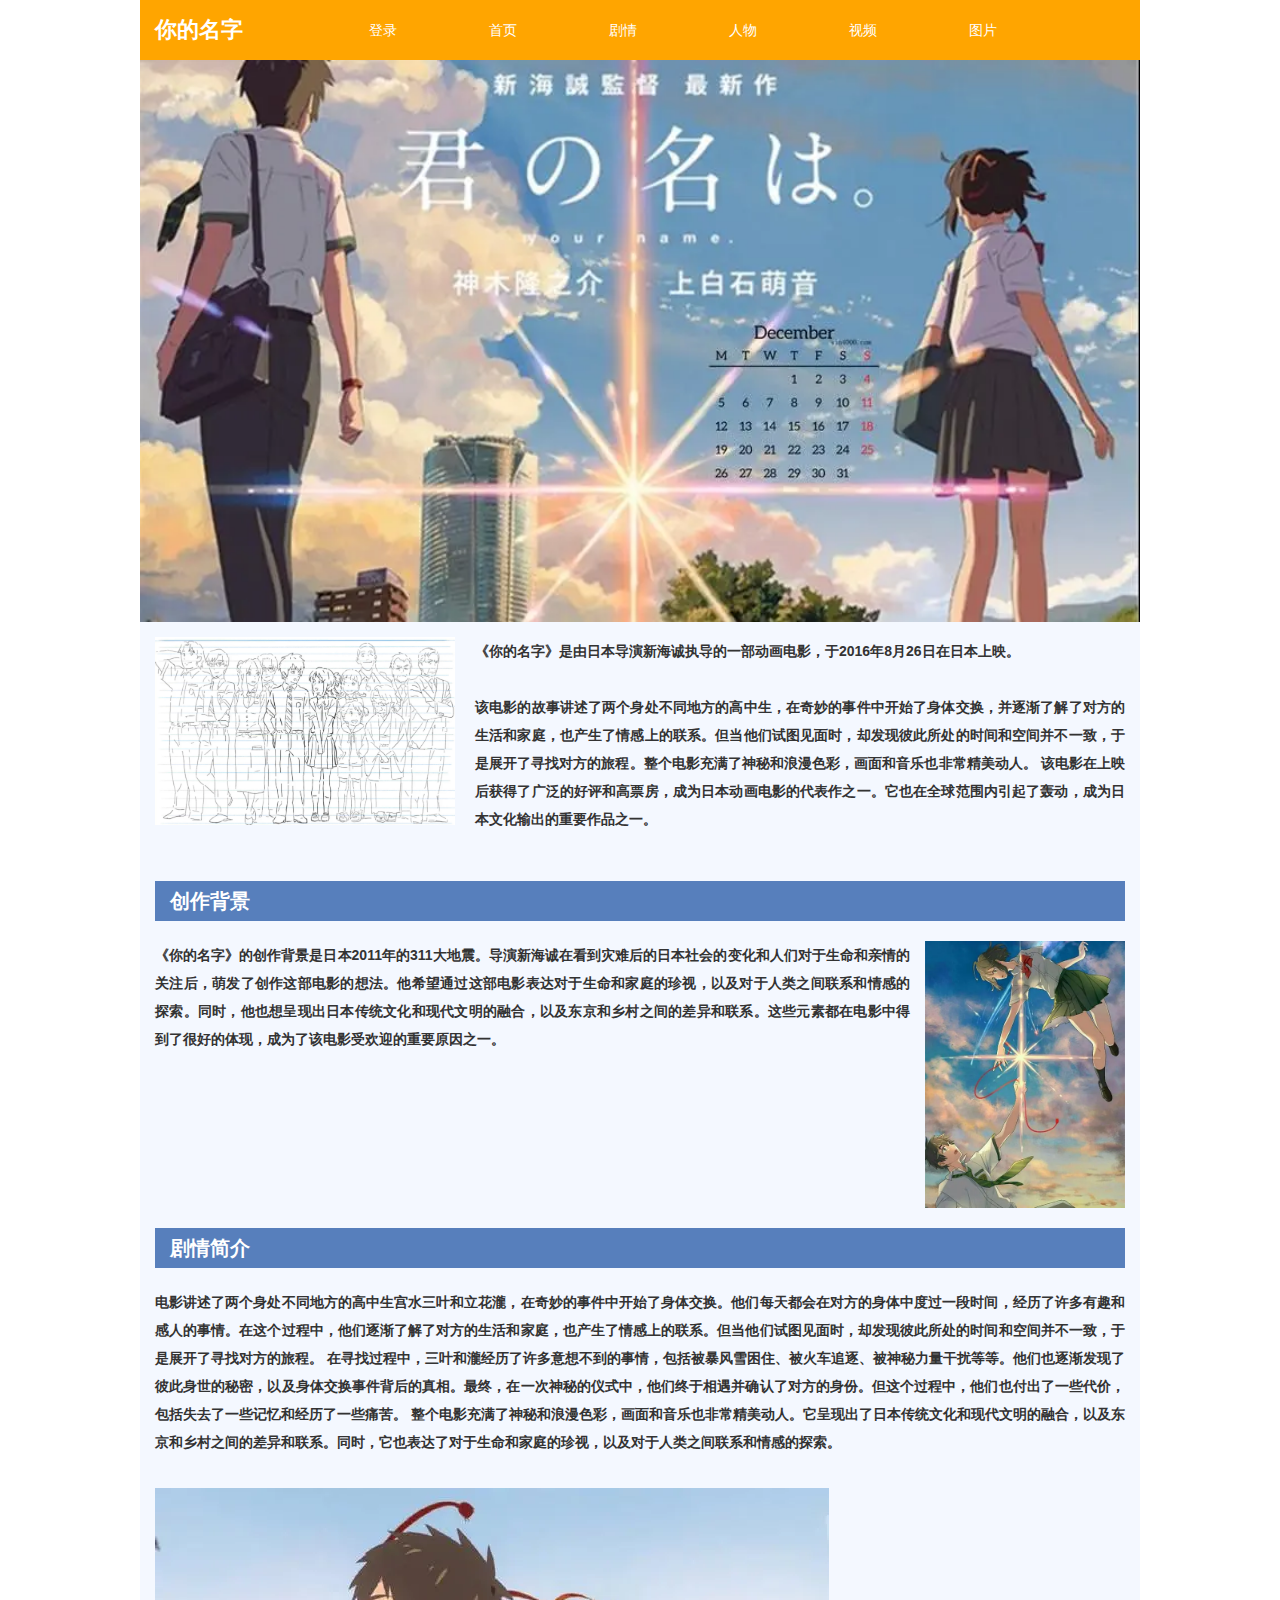
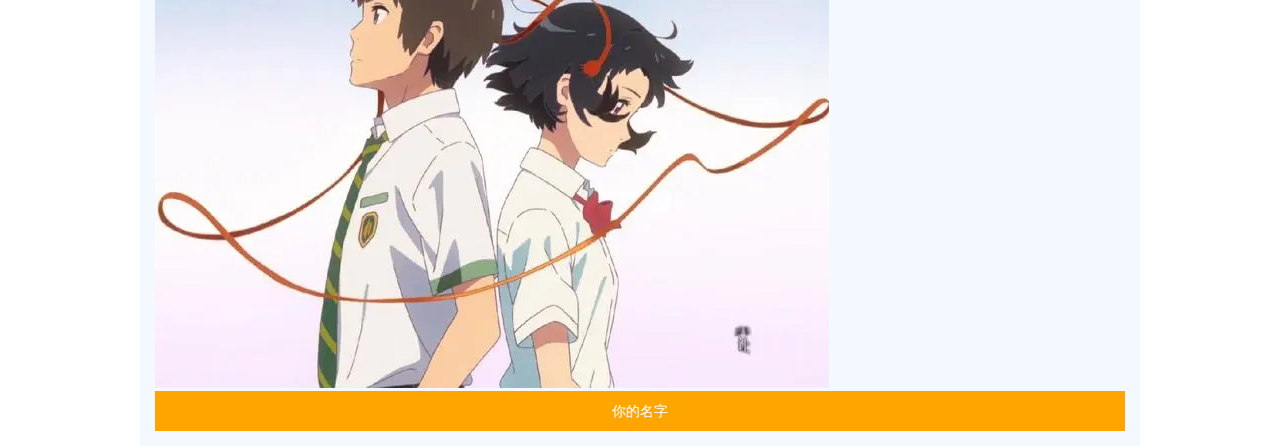
<file: index.html>
<!DOCTYPE html>
<html lang="en">
<head>
    <meta charset="UTF-8">
    <link rel="stylesheet" href="11.css">
    <meta name="viewport" content="width=device-width, initial-scale=1.0">
    <title>你的名字</title>
</head>
<body>
    <div class="wrapin">
        <!-- 顶部 -->
         <header class="clearfix"><a href="index.html" class="logo">你的名字</a>
        <ul class="nav">
            <li><a href="main.html">登录</a></li>
            <li><a href="index.html">首页</a></li>
            <li><a href="juqing3.html">剧情</a></li>
            <li><a href="renwu4.html">人物</a></li>
            <li><a href="shipin5.html">视频</a></li>
            <li><a href="tupian6.html">图片</a></li>

        </ul>
    </header>
        
            <div class="banner"><img src="images/4.webp" alt=""></div>
            <div class="in_com">
            <div class="con_top clearfix">
                <div class="pic"><img src="images/所有.jpg" alt=""></div>
                <div class="text"><b>《你的名字》是由日本导演新海诚执导的一部动画电影，于2016年8月26日在日本上映。<br>
                <br>该电影的故事讲述了两个身处不同地方的高中生，在奇妙的事件中开始了身体交换，并逐渐了解了对方的生活和家庭，也产生了情感上的联系。但当他们试图见面时，却发现彼此所处的时间和空间并不一致，于是展开了寻找对方的旅程。整个电影充满了神秘和浪漫色彩，画面和音乐也非常精美动人。

                该电影在上映后获得了广泛的好评和高票房，成为日本动画电影的代表作之一。它也在全球范围内引起了轰动，成为日本文化输出的重要作品之一。
                <br><br>
            </div>
            </div>
        <div class="title"><h2>创作背景</h2></div>
        <div class="text_a clearfix">《你的名字》的创作背景是日本2011年的311大地震。导演新海诚在看到灾难后的日本社会的变化和人们对于生命和亲情<img class="rt" src="images/5.webp" width="200"/>的关注后，萌发了创作这部电影的想法。他希望通过这部电影表达对于生命和家庭的珍视，以及对于人类之间联系和情感的探索。同时，他也想呈现出日本传统文化和现代文明的融合，以及东京和乡村之间的差异和联系。这些元素都在电影中得到了很好的体现，成为了该电影受欢迎的重要原因之一。</div>
        <div class="title"><h2>剧情简介</h2></div>
        <div class="text_a clearfix">电影讲述了两个身处不同地方的高中生宫水三叶和立花瀧，在奇妙的事件中开始了身体交换。他们每天都会在对方的身体中度过一段时间，经历了许多有趣和感人的事情。在这个过程中，他们逐渐了解了对方的生活和家庭，也产生了情感上的联系。但当他们试图见面时，却发现彼此所处的时间和空间并不一致，于是展开了寻找对方的旅程。

            在寻找过程中，三叶和瀧经历了许多意想不到的事情，包括被暴风雪困住、被火车追逐、被神秘力量干扰等等。他们也逐渐发现了彼此身世的秘密，以及身体交换事件背后的真相。最终，在一次神秘的仪式中，他们终于相遇并确认了对方的身份。但这个过程中，他们也付出了一些代价，包括失去了一些记忆和经历了一些痛苦。
            
            整个电影充满了神秘和浪漫色彩，画面和音乐也非常精美动人。它呈现出了日本传统文化和现代文明的融合，以及东京和乡村之间的差异和联系。同时，它也表达了对于生命和家庭的珍视，以及对于人类之间联系和情感的探索。 </div>
            <br><br></b>
            <img src="images/6.webp" alt="">
        
        <footer><P>你的名字</P></footer>
    </div>
    
</body>
</html>
</file>
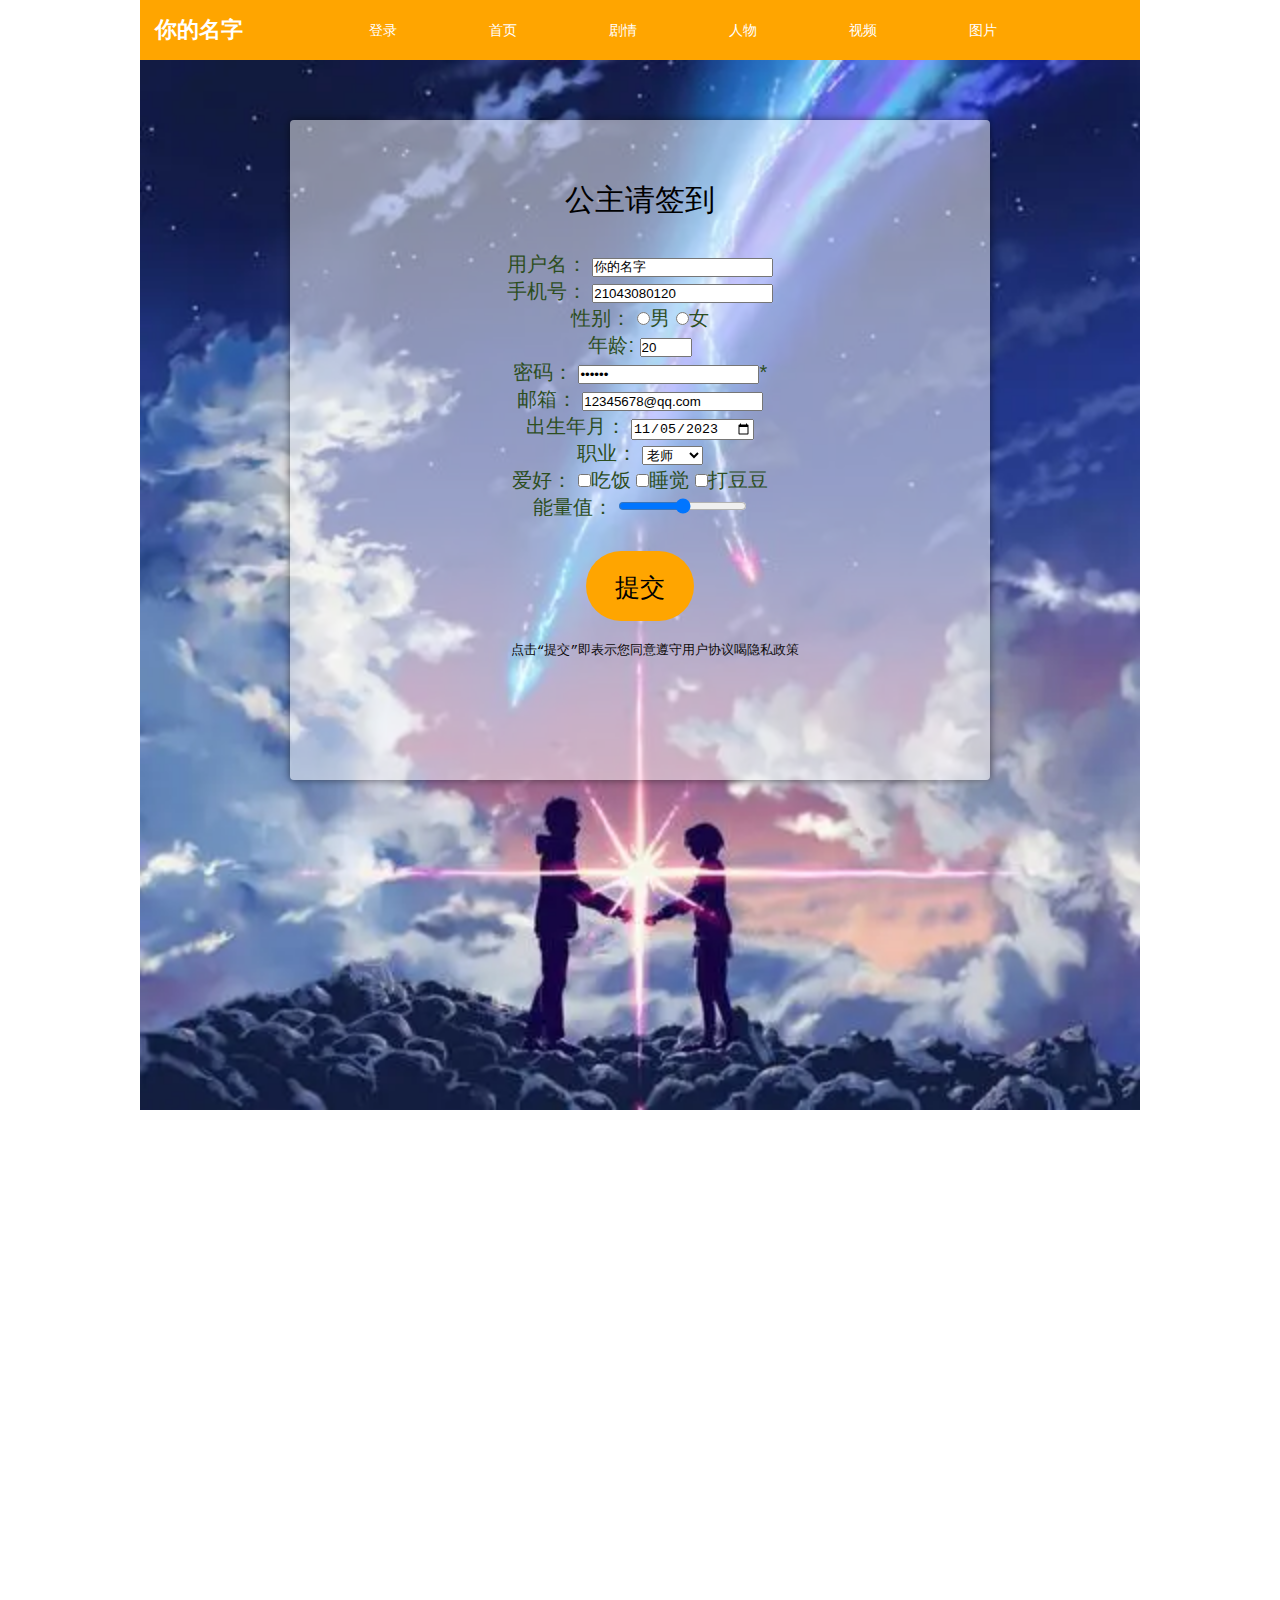
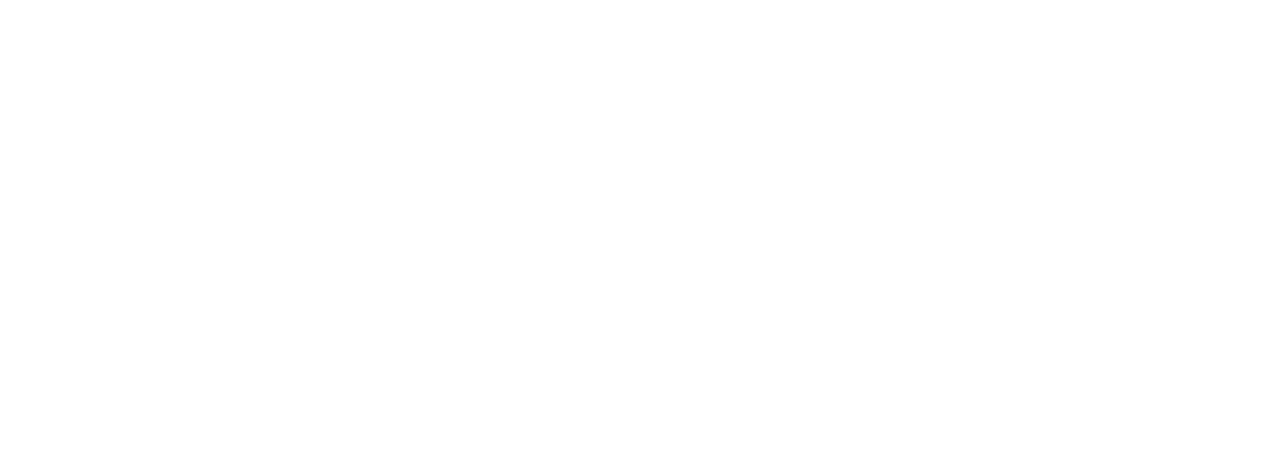
<file: main.html>
<!DOCTYPE html>
<html lang="en">
<head>
    <meta charset="UTF-8">
    <link type="text/css" rel="stylesheet" href="11.css">
    <meta name="viewport" content="width=device-width, initial-scale=1.0">
    <title>你的名字</title>
    <style>
        *{

        }
        .nav{
            height:40px;
            background-color: orange;
        }
    </style>
</head>
<body>

    <div class="wrapin">
        <!-- 导航栏 -->
        <header class="clearfix"><a href="index.html" class="logo">你的名字</a>
            <ul class="nav">
                <li><a href="denglu1.html">登录</a></li>
                <li><a href="index.html">首页</a></li>
                <li><a href="juqing3.html">剧情</a></li>
                <li><a href="renwu4.html">人物</a></li>
                <li><a href="shipin5.html">视频</a></li>
                <li><a href="tupian6.html">图片</a></li>
            </ul>
         </header>

         <div class="img3">
            <div id="login">
                <div style="text-align:center;"><span id="login_header">公主请签到</span>

                    <form action="" method="" style="margin:30px 140px;font-size:20px;color:rgb(45,78,31)";>
                        <tr>
                            <td><span>用户名：</span></td>
                            <td><input type="text" name="名字" value="你的名字">
                            </td>
                        </tr>
                        <br>
                        <tr>
                            <td><span>手机号：</span></td>
                            <td><input type="number" name="username" value="21043080120">
                            </td>
                        </tr>
                        <br>
                        <tr>
                            <td><span>性别：</span></td>
                            <td><input type="radio" name="gender">男
                            <input type="radio" name="gender">女</td>
                            
                        </tr><br>
                        <tr>
                            <td><span>年龄:</span></td>
                            <td><input type="number" name="age" max="60" min="18" value="20"></td>

                        </tr><br>
                        <tr>
                            <td><span>密码：</span></td>
                            <td><input type="password" name="" value="123456">*</td>
                        </tr><br>
                        <tr>
                            <td><span>邮箱：</span></td>
                            <td><input type="" name="" value="12345678@qq.com"></td>
                        </tr><br>
                        <tr>
                            <td><span>出生年月：</span></td>
                            <td><input type="date" name="data" value="2023-11-05"></td>
                        </tr><br>
                        <tr>
                            <td><span>职业：</span></td>
                            <td>
                                <select name="" id="">
                                    <option value="">老师</option>
                                    <option value="">法师</option>
                                    <option value="">公务员</option>
                                    <option value="">人事</option>
                                </select>
                            </td><br>
                        </tr>
                        <tr>
                            <td><span>爱好：</span></td>
                            <td>
                                <input type="checkbox" name="listen to music">吃饭
                                <input type="checkbox" name="surf the internet">睡觉
                                <input type="checkbox" name="see a movie">打豆豆
                            </td>
                        </tr><br>
                        <tr>
                            <td><span>能量值：</span></td>
                            <td><input type="range" name="username"></td>
                        </tr><br>
                    </form>

                    <a href="index.html"><div class="button_1" style="margin-top:1%">提交</div></a>
                    <div class="bottem">点击“提交”即表示您同意遵守用户协议喝隐私政策</div>
                </div>
            </div>
         </div>

    </div>
    
</body>
</html>
</file>
<file: 11.css>
/*通用类*/
/* 初始化设置：去掉没必要的设置 */
*{
    margin:0;
    padding:0;
    list-style: none;
    text-decoration:none;
}
body{
    min-width:1000px;
    margin:0 auto;
    font-size:14px;
    font-family:PingFang SC,Hiragino Sans GB,Microsoft YaHei UI,Microsoft YaHei,Source Han Sans CN,sans-serif;
    background:#fff;
    text-align:justify;
    color:#010000;
    position:relative;
}
img{
    border:none;
}
/*wrapin主题宽度*/
.wrapin{
    width:1000px;
    margin-left:auto;
    margin-right:auto;
}

/*公用CSS开始*/

/*header开始*/
header{
    background:orange;
    line-height:60px;
    padding:0 15px;
    display: flex;
    align-items: center;
    justify-content:space-beteeen;
}
.logo{
    color:#fff;
    text-decoration:none;
    font-size:22px;
    font-weight:bold;
    padding-right:80px;
}

header.nav li a{
    color:#fff;
}
.nav li{
    /* 通过左浮动，让列表变成横排 */
    float:left;
    height:30px;
    width:120px;
    line-height: 40px;
    text-align:center;

}
.nav a{
    color:white;
    display:block;
}
.nav{
    height:40px;
    background-color: orange;
}
.nav a:hover{
    background: bisque;
}
.button_1{
    width:100px;
    height:30px;
    padding:20px 4px;
    border-radius:70px;
    margin:20px auto;
    background-color: orange;
    font-size:25px;
    color:black;
}
.img3{ 
    height:2000px;
    width:1000px;
    background: url('images/2.webp');
    background-size: contain;
    background-repeat: no-repeat;
    color:#577fbc ;
}
.input{
    width:300px;
    height:50px;
    border-radius:4px 4px 0 0;
    border:1px solid #5c1818;
    margin:50px auto 0;
    padding:0 4px;
    color:#573737;
    background-color: rgba(255, 255, 255, 0.5);
}
#login{
    position:relative;
    top:3%;
    width:600px;
    height:600px;
    margin:0px auto 0;
    padding:60px 50px 0px;
    background-color: rgba(255, 255, 255, 0.5);
    border-radius:4px;
    box-shadow:0 0 8px
    rgba(0, 0, 0, 0.53);
    float:center;
}
.bottem{/*注册同意*/
    font-family: 'Courier New','Courier New', Courier, monospace;
    text-align: center;
    font-size:13px;
    color:#0f0c0c;
    width:600px;
    margin:10px 15px;
}
#login_header{
    text-align:center;
    font-family:Courier,monospace;
    font-size:30px;
    font-style:color=#ea6f5a;
    margin:0px 30px 0px;
    color: #000000;
}
.banner{
    display:block;
    
}
.banner img {
	display: block;
	width: 100%;
}
.title{
    background: #577fbc;
    line-height: 40px;
    padding:0 15px;
    margin: 20px 0;
}
.text_a{
    line-height:28px;
    color:#333;
}

.text_a img{
    margin-left:15px;
}
footer{
    background:orange;
    line-height:40px;
    margin:0 auto;
    padding: 0px 15px;
    text-align:center;
    font-size:14px;
    color:#fff;
}
.title h2{
    color:#fff;
    font-size:20px;
}
.rt{
    float:right;
    margin-left: 20px;
}

.clearfix::after{
    content:"";
    display:block;
    clear:both;
}
.pic img{
    width:30;
    float: left;
}
.con_top .pic{
    width:300px;
    float:left;
}
.con_top .pic img{
    width:100%;
}
.con_top .text{
    float:right;
    width:650px;
    line-height:28px;
    color:#333;
}
.in_com{
    background: #f4f8ff;
    padding:15px;
    display:block;
    
}
</file>
